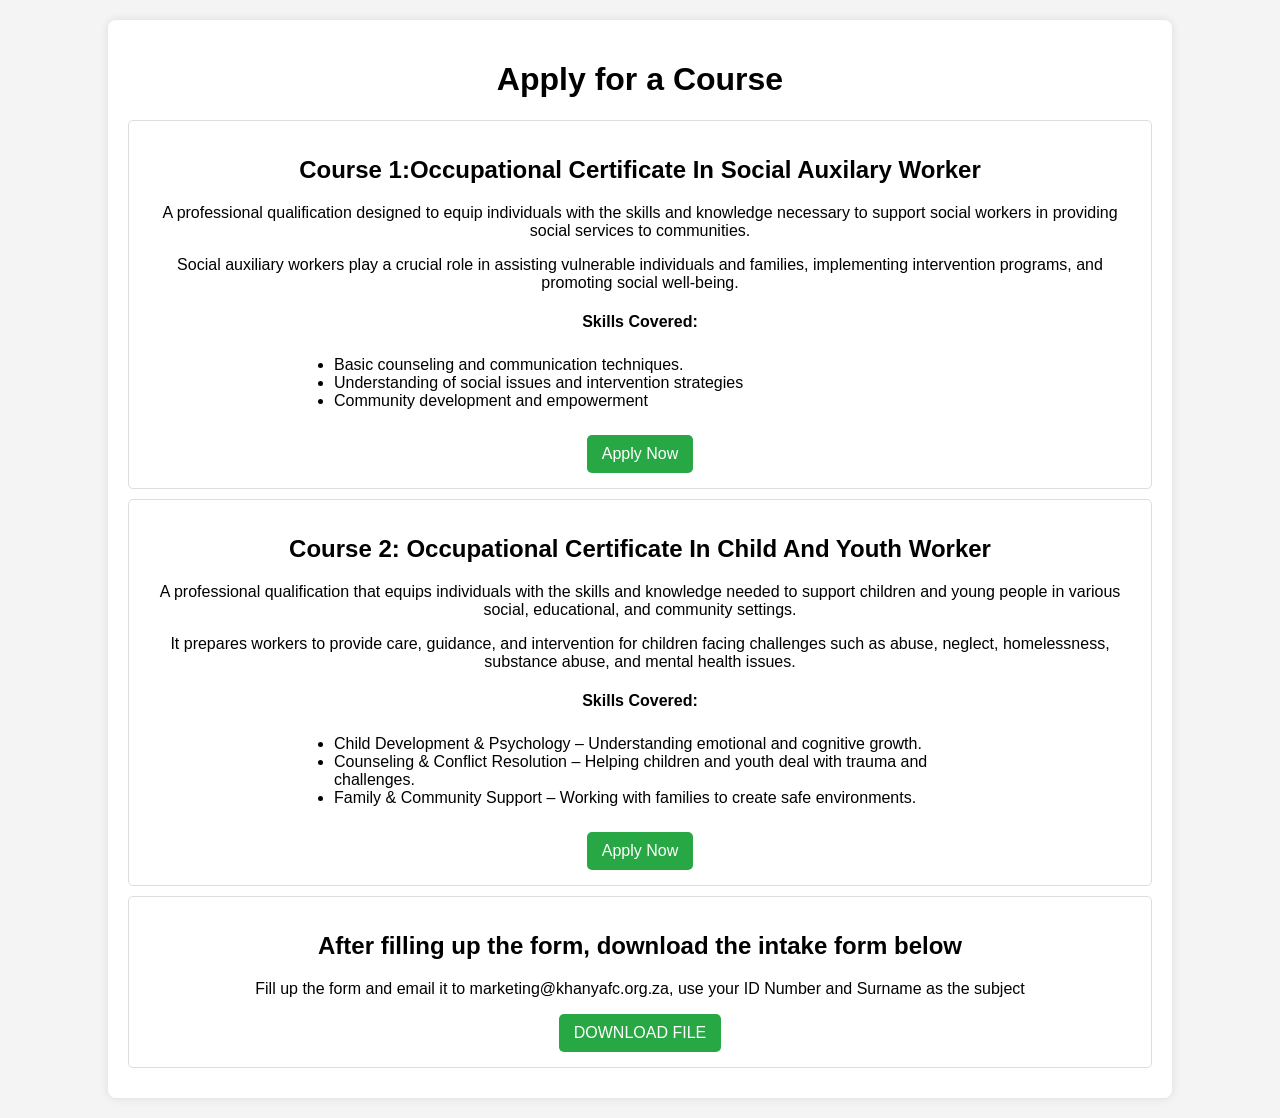
<file: apply.html>
<!DOCTYPE html>
<html lang="en">
<head>
    <meta charset="UTF-8">
    <meta name="viewport" content="width=device-width, initial-scale=1.0">
    <link rel="stylesheet" href="styles.css">
    <title>Apply - Course Enrollment</title>
</head>
<body class="apply">
    <div class="container">
        <h1>Apply for a Course</h1>
        
        <div class="course">
            <h2>Course 1:Occupational Certificate In Social Auxilary Worker</h2>
            <p>A professional qualification designed to equip individuals with the skills and knowledge necessary to support social workers in providing social services to communities.</p>
            <p>Social auxiliary workers play a crucial role in assisting vulnerable individuals and families, implementing intervention programs, and promoting social well-being.</p>
            <h4>Skills Covered:</h4>
            <ul>
                <li>Basic counseling and communication techniques.</li>
                <li>Understanding of social issues and intervention strategies</li>
                <li>Community development and empowerment</li>
            </ul>
            <a href="webform.html" target="_blank" class="apply-btn">Apply Now</a>
        </div>

        <div class="course">
            <h2>Course 2: Occupational Certificate In Child And Youth Worker</h2>
            <p>A professional qualification that equips individuals with the skills and knowledge needed to support children and young people in various social, educational, and community settings.</p>
            <p>It prepares workers to provide care, guidance, and intervention for children facing challenges such as abuse, neglect, homelessness, substance abuse, and mental health issues.</p>
            <h4>Skills Covered:</h4>
            <ul>
                <li>Child Development & Psychology – Understanding emotional and cognitive growth.</li>
                <li>Counseling & Conflict Resolution – Helping children and youth deal with trauma and challenges.</li>
                <li>Family & Community Support – Working with families to create safe environments.</li>
            </ul>
            <a href="webform.html" target="_blank" class="apply-btn">Apply Now</a>
        </div>
        <div class="course">
            <h2>After filling up the form, download the intake form below</h2>
            <p>Fill up the form and email it to marketing@khanyafc.org.za, use your ID Number and Surname as the subject</p>
            <a href="https://drive.google.com/uc?export=download&id=1XACnUMYRSygoTpsXDN4m8M5f6JieS54A" class="apply-btn">
                DOWNLOAD FILE
            </a>
        </div>
    </div>
</body>
</html>
</file>
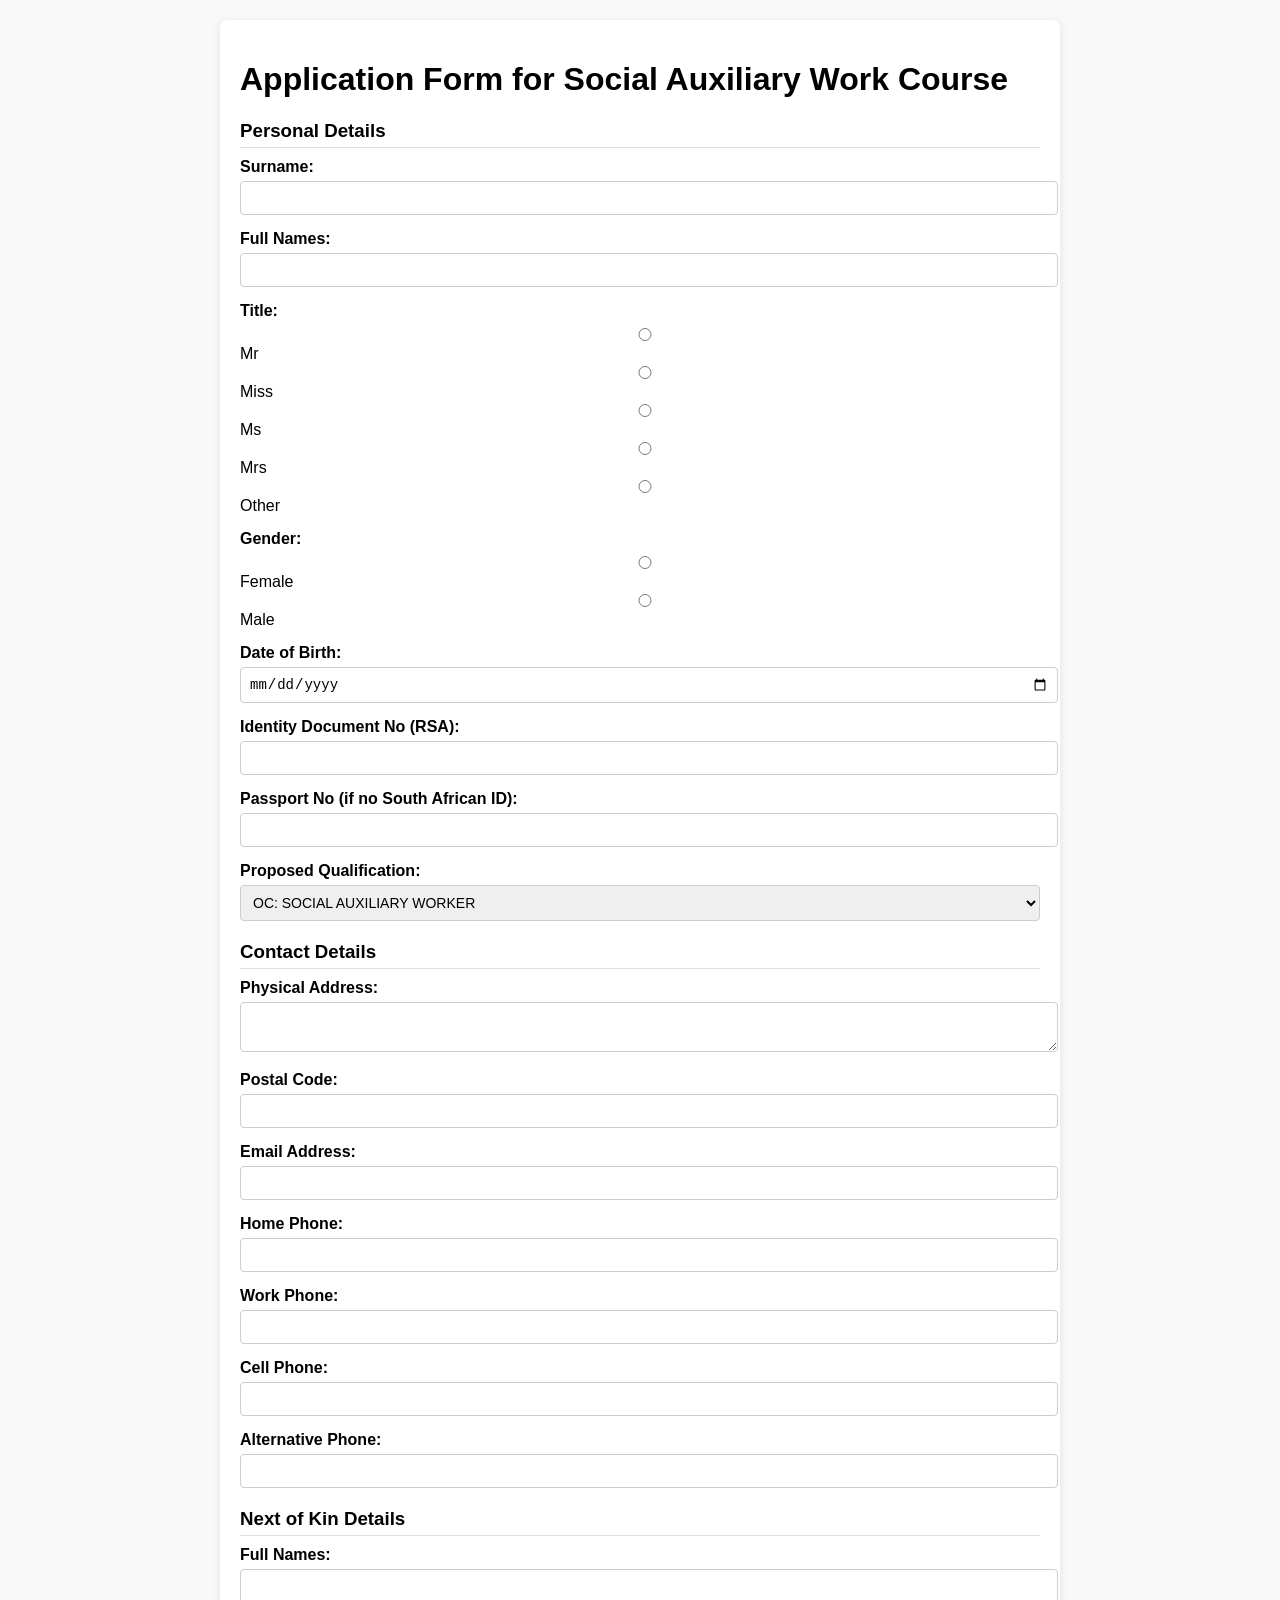
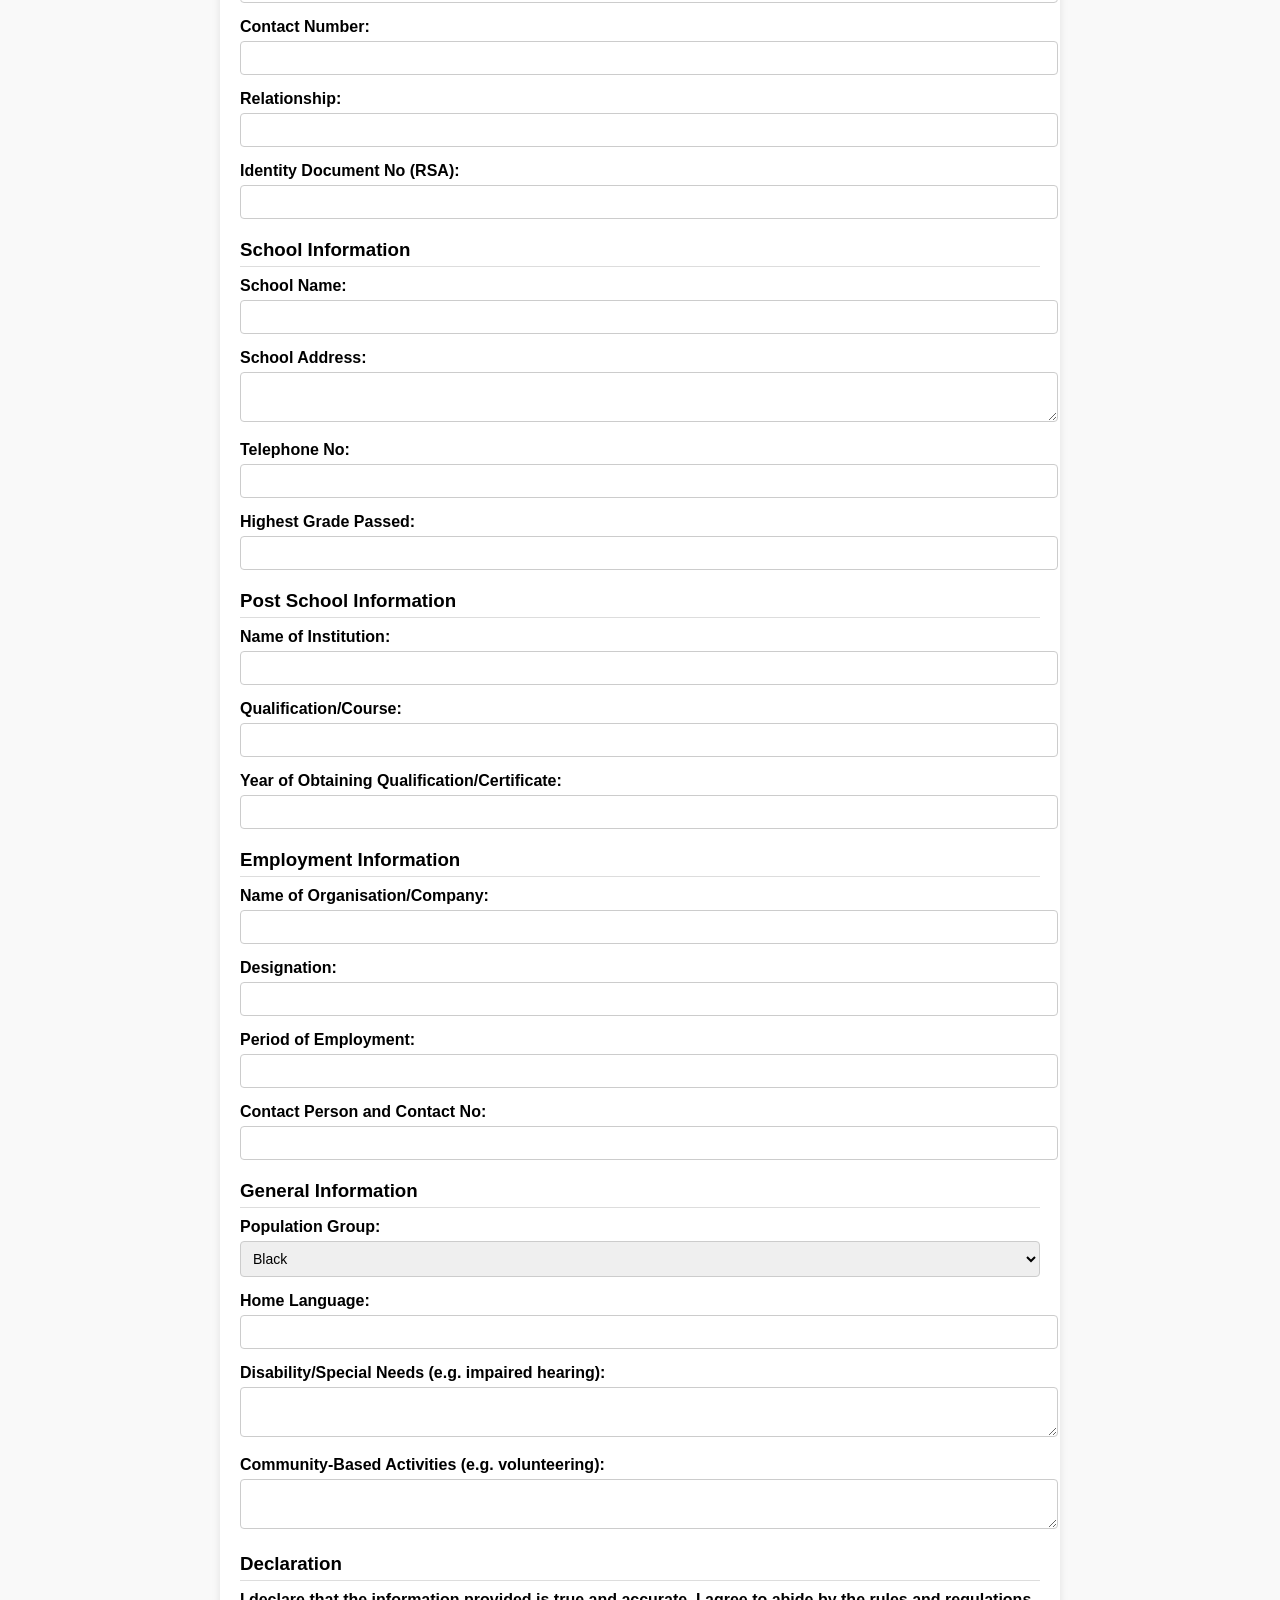
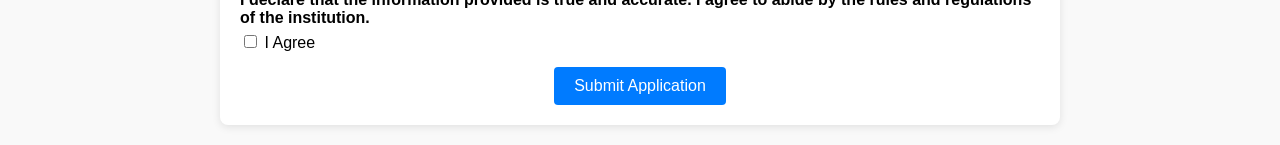
<file: webform.html>
<!DOCTYPE html>
<html lang="en">
<head>
    <meta charset="UTF-8">
    <meta name="viewport" content="width=device-width, initial-scale=1.0">
    <title>Application Form for Social Auxiliary Work Course</title>
    <style>
        body {
            font-family: Arial, sans-serif;
            margin: 20px;
            padding: 0;
            background-color: #f9f9f9;
        }
        .form-container {
            background: #fff;
            padding: 20px;
            border-radius: 8px;
            box-shadow: 0 2px 8px rgba(0, 0, 0, 0.1);
            max-width: 800px;
            margin: auto;
        }
        .form-group {
            margin-bottom: 15px;
        }
        .form-group label {
            display: block;
            margin-bottom: 5px;
            font-weight: bold;
        }
        .form-group input,
        .form-group select,
        .form-group textarea {
            width: 100%;
            padding: 8px;
            border: 1px solid #ccc;
            border-radius: 4px;
            font-size: 14px;
        }
        .form-group input[type="checkbox"] {
            width: auto;
        }
        .form-section {
            margin-top: 20px;
        }
        .form-section h3 {
            margin-bottom: 10px;
            border-bottom: 1px solid #ddd;
            padding-bottom: 5px;
        }
        .button-container {
            text-align: center;
        }
        .button-container button {
            padding: 10px 20px;
            background-color: #007BFF;
            color: #fff;
            border: none;
            border-radius: 4px;
            font-size: 16px;
            cursor: pointer;
        }
        .button-container button:hover {
            background-color: #0056b3;
        }
    </style>
</head>
<body>
    <div class="form-container">
        <h1>Application Form for Social Auxiliary Work Course</h1>
        <form action="https://formspree.io/f/xkgobnyg" method="POST">
            <div class="form-section">
                <h3>Personal Details</h3>
                <div class="form-group">
                    <label for="surname">Surname:</label>
                    <input type="text" id="surname" name="surname">
                </div>
                <div class="form-group">
                    <label for="fullNames">Full Names:</label>
                    <input type="text" id="fullNames" name="fullNames">
                </div>
                <div class="form-group">
                    <label>Title:</label>
                    <input type="radio" name="title" value="Mr"> Mr
                    <input type="radio" name="title" value="Miss"> Miss
                    <input type="radio" name="title" value="Ms"> Ms
                    <input type="radio" name="title" value="Mrs"> Mrs
                    <input type="radio" name="title" value="Other"> Other
                </div>
                <div class="form-group">
                    <label>Gender:</label>
                    <input type="radio" name="gender" value="Female"> Female
                    <input type="radio" name="gender" value="Male"> Male
                </div>
                <div class="form-group">
                    <label for="dob">Date of Birth:</label>
                    <input type="date" id="dob" name="dob">
                </div>
                <div class="form-group">
                    <label for="idNumber">Identity Document No (RSA):</label>
                    <input type="text" id="idNumber" name="idNumber">
                </div>
                <div class="form-group">
                    <label for="passportNo">Passport No (if no South African ID):</label>
                    <input type="text" id="passportNo" name="passportNo">
                </div>
                <div class="form-group">
                    <label for="proposedQualification">Proposed Qualification:</label>
                    <select id="proposedQualification" name="proposedQualification">
                        <option value="social_auxiliary_worker">OC: SOCIAL AUXILIARY WORKER</option>
                        <option value="child_youth_care_worker">OC: CHILD AND YOUTH CARE WORKER</option>
                    </select>
                </div>
            </div>

            <div class="form-section">
                <h3>Contact Details</h3>
                <div class="form-group">
                    <label for="physicalAddress">Physical Address:</label>
                    <textarea id="physicalAddress" name="physicalAddress"></textarea>
                </div>
                <div class="form-group">
                    <label for="postalCode">Postal Code:</label>
                    <input type="text" id="postalCode" name="postalCode">
                </div>
                <div class="form-group">
                    <label for="email">Email Address:</label>
                    <input type="email" id="email" name="email">
                </div>
                <div class="form-group">
                    <label for="homePhone">Home Phone:</label>
                    <input type="text" id="homePhone" name="homePhone">
                </div>
                <div class="form-group">
                    <label for="workPhone">Work Phone:</label>
                    <input type="text" id="workPhone" name="workPhone">
                </div>
                <div class="form-group">
                    <label for="cellPhone">Cell Phone:</label>
                    <input type="text" id="cellPhone" name="cellPhone">
                </div>
                <div class="form-group">
                    <label for="altPhone">Alternative Phone:</label>
                    <input type="text" id="altPhone" name="altPhone">
                </div>
            </div>

            <div class="form-section">
                <h3>Next of Kin Details</h3>
                <div class="form-group">
                    <label for="nextOfKinName">Full Names:</label>
                    <input type="text" id="nextOfKinName" name="nextOfKinName">
                </div>
                <div class="form-group">
                    <label for="nextOfKinContact">Contact Number:</label>
                    <input type="text" id="nextOfKinContact" name="nextOfKinContact">
                </div>
                <div class="form-group">
                    <label for="nextOfKinRelationship">Relationship:</label>
                    <input type="text" id="nextOfKinRelationship" name="nextOfKinRelationship">
                </div>
                <div class="form-group">
                    <label for="nextOfKinID">Identity Document No (RSA):</label>
                    <input type="text" id="nextOfKinID" name="nextOfKinID">
                </div>
            </div>

            <div class="form-section">
                <h3>School Information</h3>
                <div class="form-group">
                    <label for="schoolName">School Name:</label>
                    <input type="text" id="schoolName" name="schoolName">
                </div>
                <div class="form-group">
                    <label for="schoolAddress">School Address:</label>
                    <textarea id="schoolAddress" name="schoolAddress"></textarea>
                </div>
                <div class="form-group">
                    <label for="schoolPhone">Telephone No:</label>
                    <input type="text" id="schoolPhone" name="schoolPhone">
                </div>
                <div class="form-group">
                    <label for="highestGrade">Highest Grade Passed:</label>
                    <input type="text" id="highestGrade" name="highestGrade">
                </div>
            </div>

            <div class="form-section">
                <h3>Post School Information</h3>
                <div class="form-group">
                    <label for="institutionName">Name of Institution:</label>
                    <input type="text" id="institutionName" name="institutionName">
                </div>
                <div class="form-group">
                    <label for="qualification">Qualification/Course:</label>
                    <input type="text" id="qualification" name="qualification">
                </div>
                <div class="form-group">
                    <label for="yearObtained">Year of Obtaining Qualification/Certificate:</label>
                    <input type="text" id="yearObtained" name="yearObtained">
                </div>
            </div>

            <div class="form-section">
                <h3>Employment Information</h3>
                <div class="form-group">
                    <label for="employerName">Name of Organisation/Company:</label>
                    <input type="text" id="employerName" name="employerName">
                </div>
                <div class="form-group">
                    <label for="designation">Designation:</label>
                    <input type="text" id="designation" name="designation">
                </div>
                <div class="form-group">
                    <label for="employmentPeriod">Period of Employment:</label>
                    <input type="text" id="employmentPeriod" name="employmentPeriod">
                </div>
                <div class="form-group">
                    <label for="contactPerson">Contact Person and Contact No:</label>
                    <input type="text" id="contactPerson" name="contactPerson">
                </div>
            </div>

            <div class="form-section">
                <h3>General Information</h3>
                <div class="form-group">
                    <label for="populationGroup">Population Group:</label>
                    <select id="populationGroup" name="populationGroup">
                        <option value="black">Black</option>
                        <option value="colored">Colored</option>
                        <option value="indian">Indian</option>
                        <option value="white">White</option>
                    </select>
                </div>
                <div class="form-group">
                    <label for="homeLanguage">Home Language:</label>
                    <input type="text" id="homeLanguage" name="homeLanguage">
                </div>
                <div class="form-group">
                    <label for="specialNeeds">Disability/Special Needs (e.g. impaired hearing):</label>
                    <textarea id="specialNeeds" name="specialNeeds"></textarea>
                </div>
                <div class="form-group">
                    <label for="volunteering">Community-Based Activities (e.g. volunteering):</label>
                    <textarea id="volunteering" name="volunteering"></textarea>
                </div>
            </div>

            <div class="form-section">
                <h3>Declaration</h3>
                <div class="form-group">
                    <label>
                        I declare that the information provided is true and accurate. I agree to abide by the rules and regulations of the institution.
                    </label>
                    <input type="checkbox" name="declaration" value="agree"> I Agree
                </div>
            </div>

            <div class="button-container">
                <button type="submit">Submit Application</button>
            </div>
        </form>
    </div>
</body>
</html>
</file>
<file: styles.css>
body {
    font-family: Arial, sans-serif;
    margin: 0;
    padding: 0;
    overflow-x: hidden;
}

header {
    background-color: white;
    color: white;
    padding: 20px;
    display: flex;
    align-items: center;
    justify-content: space-between;
}

header .logo {
    position: absolute;
    top: -5px;
    left: 1px;
    width: 163px;
    height: auto;
}
header h1 {
    margin-left: 144px;
    font-size: 29px;
    color: black;
    bottom: 2px;
}
nav ul {
  list-style: none;
  margin: 0;
  padding: 0;
  display: flex;
  align-items: center; /* Align items vertically */
}

nav ul li {
    margin-left: 30px;

}

nav ul li a {
    color: black;
    text-decoration: none;
    top: 30px;
    font-size: 1.2rem;
}

nav ul li a:hover {
    text-decoration:underline;
    color: red;
}

.burger-menu {
    display: none;
    flex-direction: column;
    cursor: pointer;
}

.burger-menu div {
    width: 25px;
    height: 3px;
    background-color: white;
    margin: 4px;
}

main {
  display: flex;
  flex-direction: column;
  align-items: center;
  overflow-x: hidden;
  scroll-behavior: smooth;
}
main h2{
  font-size: 4rem;
}
main p{
  font-size: 1.2rem;
  line-height: 1.8;

}
main section ul li {
  font-size: 1.2rem;
  line-height: 1;
  margin-bottom: 1rem;
}


.section {
    padding: 40px;
    box-sizing: border-box;
    color: white;
    position: relative;
    background-size: contain; /* Fit image without cropping */
    background-position: center;
    background-repeat: no-repeat;
    transition: opacity 0.5s ease-in-out, visibility 0s linear 0.5s;
    width: 100%;
    min-height: 80vh;
    opacity: 0;
    visibility: hidden;
}
.section {
    background-size: cover; /* Ensures the image fully covers the section */
    background-position: center;
    background-repeat: no-repeat;
    min-height: 80vh; /* Adjust height to fit content */
}
#mission, #vision, #values {
    display: none;
    opacity: 0;
}
#about-us .section.active {
    opacity: 1;
    visibility: visible;
    transition: opacity 0.5s ease-in-out;
}
#intro{
    background-image: url('https://github.com/Alpha10-1/khanya/blob/main/DSC01017.JPG?raw=true');
}
#mission {
    background-image: url('https://github.com/Alpha10-1/khanya/blob/main/DSC00021.JPG?raw=true');
}

#vision {
    background-image: url('https://github.com/Alpha10-1/khanya/blob/main/DSC00663.JPG?raw=true');
}

#values {
    background-image: url('https://github.com/Alpha10-1/khanya/blob/main/DSC00660.JPG?raw=true');
}

#about-us {
    display: flex;
    flex-direction: row;
    width: 100vw;
    overflow: hidden;
    position: relative;
}

#services {
    background-color: black;
    color: white;
    text-align: center;
}

#services h2 {
    text-align: center;
    margin-bottom: 20px;
    text-decoration: underline;
}

#about-us .nav-arrows {
    position: absolute;
    top: 50%;
    left: 0;
    width: 100%;
    display: flex;
    justify-content: space-between;
    transform: translateY(-50%);
    pointer-events: none;
}

.nav-arrows .arrow {
    font-size: 50px;
    color: white;
    cursor: pointer;
    pointer-events: auto;
    user-select: none;
}

.left {
    padding-left: 10px;
}

.right {
    padding-right: 10px;
}

.services-container {
    display: flex;
    flex-wrap: wrap;
    justify-content: space-around;
    padding: 20px;
}


.service-tile {
    width: 45%;
    margin: 10px;
    padding: 15px;
    box-sizing: border-box;
    color: white;
    transition: transform 0.3s ease, background-color 0.3s ease, color 0.3s ease;
}
.service-tile ul li {
  font-size: 1.2rem;
  line-height: 1;
  list-style: none;
  text-align: left;
}
.service-tile h3{
  padding: 0;
  margin: 5px;
  text-decoration: underline;
}

.service-tile:nth-child(1) {
    background-color: #1a1a1a;
}

.service-tile:nth-child(2) {
    background-color: #333333;
}

.service-tile:nth-child(3) {
    background-color: #4d4d4d;
}

.service-tile:nth-child(4) {
    background-color: #666666;
}

.service-tile:hover {
    transform: scale(1.05);
    background-color: #DB0000;
    color: white;
}

#our-staff {
    width: 100%;
    background-color: black;
    text-align: center;
    padding: 25px 10px;
    border-top: 5px solid grey;
}

#our-staff h2 {
    color: white;
    text-align: center;
    margin-bottom: 20px;
    text-decoration: underline;
}


.staff-container {
    display: flex;
    flex-wrap: wrap;
    justify-content: space-between;
}
.staff-member {
    width: 250px;
    margin: 10px;
    padding: 20px;
    color: white;
    line-height: 0.75;
    border: 1px solid #ddd;
    border-radius: 8px;
    transition: transform 0.3s ease, background-color 0.3s ease;
}
.staff-member:nth-child(1){
    background-color: #999999;
    color:#black;
}
.staff-member:nth-child(2){
    background-color: #B2B2B2;
    color:#4d4d4d;
}
.staff-member:nth-child(3){
    background-color: #CCCCCC;
    color: #333333;
}
.staff-member:nth-child(4){
    background-color: #E5E5E5;
    color: #1a1a1a;
}
.staff-member:nth-child(5){
    background-color: #EFEFEF;
    color: black;
}
.staff-member img {
  width: 150px;
  height: 150px;
  object-fit: cover;
  border-radius: 50%;
  margin-bottom: 15px;
}
.staff-member img:hover{
    transform: scale(1.5);
    z-index: 1;
}
.staff-member blockquote{
  line-height: normal;
}
.staff-member p{
  line-height: 20.8px;
}

.staff-member:hover {
    transform: scale(1.05);
    background-color: #DB0000;
    color: white;
}

#contact {
    background-color: black;
    color: white;
    padding: 40px;
    box-sizing: border-box;
    text-align: center;
    width: 100%;
}

#contact h2 {
    margin-bottom: 20px;
}

.contact-info {
    display: flex;
    flex-direction: column;
    align-items: center;

}

.social-media a {
    margin: 0 10px;
    font-size: 50px;
    padding: 60px;
    padding-bottom: 0;
    color: red;
    transition: color 0.3s ease;
}
.social-media a p{
  font-size: 25px;
}
.social-media a:hover {
    color: purple;;
}

.contact-form {
    margin-top: 20px;
    width: 100%;
    max-width: 800px;
}

.contact-form form {
    display: flex;
    flex-direction: column;
}

.contact-form label {
    margin: 10px 0 5px;
}

.contact-form input, .contact-form textarea {
    padding: 10px;
    margin-bottom: 10px;
    border: 1px solid #333;
    background-color: #222;
    color: white;
    border-radius: 5px;
}

.contact-form input::placeholder, .contact-form textarea::placeholder {
    color: #888;
}

.contact-form button {
    padding: 10px;
    background-color: #4CAF50;
    color: white;
    border: none;
    border-radius: 5px;
    cursor: pointer;
}

.contact-form button:hover {
    background-color: #45a049;
}

/* Media query for smartphones and tablets */
@media (max-width: 768px) {
    .contact-info {
        flex-direction: column;
        align-items: center;
    }

    .social-media a {
        font-size: 20px;
        padding: 30px;
    }
}
.apply {
            font-family: Arial, sans-serif;
            margin: 0;
            padding: 0;
            background-color: #f4f4f4;
            text-align: center;
        }
.container {
    width: 80%;
    margin: 20px auto;
    background: white;
    padding: 20px;
    border-radius: 8px;
    box-shadow: 0px 0px 10px rgba(0, 0, 0, 0.1);
}
.course {
    border: 1px solid #ddd;
    padding: 15px;
    margin: 10px 0;
    border-radius: 5px;
}
.apply-btn {
    display: inline-block;
    padding: 10px 15px;
    background: #28a745;
    color: white;
    text-decoration: none;
    border-radius: 5px;
}
.apply-btn:hover {
    background: #218838;
}
.course ul{
    list-style-type: disc;
    list-style-position: outside;
    padding-left: 40px;
    margin: 25px 150px;
}
.course ul li{
    text-align: left;     
}
@media screen and (max-width: 768px) {
    .container {
        width: 90%;
        padding: 15px;
    }

    h1 {
        font-size: 1.8em;
    }

    .course {
        padding: 10px;
    }

    .course h2 {
        font-size: 1.5em;
    }

    .course p {
        font-size: 1em;
    }

    .course ul {
        margin: 15px 20px;
        padding-left: 20px;
    }

    .course ul li {
        font-size: 1em;
    }

    .apply-btn {
        padding: 8px 12px;
        font-size: 1em;
    }
}

@media screen and (max-width: 480px) {
    .container {
        width: 95%;
        padding: 10px;
    }

    h1 {
        font-size: 1.5em;
    }

    .course h2 {
        font-size: 1.2em;
    }

    .course p {
        font-size: 0.9em;
    }

    .course ul {
        margin: 10px 15px;
        padding-left: 15px;
    }

    .course ul li {
        font-size: 0.9em;
    }

    .apply-btn {
        padding: 6px 10px;
        font-size: 0.9em;
    }
}
/* Media query for smartphones and tablets */
@media (max-width: 768px) {
    nav ul {
        display: none;
        flex-direction: column;
        background-color: #4CAF50;
        position: absolute;
        top: 60px;
        right: 20px;
        width: 150px;
        border-radius: 5px;
    }

    nav ul.show {
        display: flex;
    }

    .burger-menu {
        display: flex;
    }

    header h1 {
        flex: 1;
        text-align: left;
    }

    nav {
        flex: 1;
        justify-content: flex-end;
    }

    .service-tile {
        width: 90%;
    }

    .staff-member {
        width: 90%;
    }
}
body {
    font-family: Arial, sans-serif;
    margin: 0;
    padding: 0;
    overflow-x: hidden;
}

/* Responsive Design */
@media screen and (max-width: 768px) {
    header {
        flex-direction: column;
        align-items: center;
        text-align: center;
        padding: 15px;
    }

    header .logo {
        width: 120px; /* Adjust logo size */
        height: auto;
        position: static;
        margin-bottom: 10px;
    }

    header h1 {
        font-size: 24px;
        margin-left: 0;
    }

    nav ul {
        flex-direction: column;
        text-align: center;
        padding: 0;
    }

    nav ul li {
        display: block;
        margin: 10px 0;
    }

    .container {
        width: 90%;
        padding: 10px;
    }

    h1, h2, h3 {
        font-size: 1.5em;
    }

    p {
        font-size: 1em;
    }

    .content {
        padding: 15px;
        text-align: center;
    }

    .content img {
        max-width: 100%;
        height: auto;
        display: block;
        margin: 10px auto;
    }

    .button {
        padding: 8px 12px;
        font-size: 1em;
    }
}

@media screen and (max-width: 480px) {
    header {
        padding: 10px;
    }

    header .logo {
        width: 100px;
    }

    header h1 {
        font-size: 20px;
    }

    .container {
        width: 95%;
        padding: 5px;
    }

    h1, h2, h3 {
        font-size: 1.3em;
    }

    p {
        font-size: 0.9em;
    }

    .content img {
        width: 90%;
        max-width: 300px;
    }

    .button {
        padding: 6px 10px;
        font-size: 0.9em;
    }
}

@media screen and (max-width: 1024px) {
    .service-tile {
        width: 48%; /* Adjusting to fit two tiles side-by-side */
    }
}

/* For screens between 768px - 900px (Smaller tablets) */
@media screen and (max-width: 900px) {
    .service-tile {
        width: 47%; /* Keeps at least 2 tiles per row */
    }
}

/* For mobile screens */
@media screen and (max-width: 768px) {
    #about-us h2{
        font-size: 1.8em;
    }
    #about-us p{
        font-size: 1em;
    }
    #about-us #vision h2{
        font-size: 2em;
    }
    #about-us #vision p{
        font-size: 1.2em;
    }
    .services-container {
        justify-content: space-between;
    }

    .service-tile {
        width: 90%; /* Stacks in smaller screens but maintains readability */
    }

    #services h2 {
        font-size: 1.8em;
    }

    .service-tile h3 {
        font-size: 1.4em;
    }

    .service-tile ul li {
        font-size: 1rem;
    }
}

/* For very small screens (phones) */
@media screen and (max-width: 480px) {
    #about-us h2{
        font-size: 1.5em;
    }
    #about-us p{
        font-size: 0.9em;
    }
    #about-us #vision h2{
        font-size: 1.7em;
    }
    #about-us #vision p{
        font-size: 1.1em;
    }
    .service-tile {
        width: 100%; /* Full width on very small devices */
    }

    #services h2 {
        font-size: 1.5em;
    }

    .service-tile h3 {
        font-size: 1.2em;
    }

    .service-tile ul li {
        font-size: 0.9rem;
    }
}
/* Responsive Design */
@media screen and (max-width: 1024px) {
    #about-us h2{
        font-size: 1.8em;
    }
    #about-us p{
        font-size: 1em;
    }
    #about-us #vision h2{
        font-size: 2em;
    }
    #about-us #vision p{
        font-size: 1.2em;
    }
    .staff-container {
        justify-content: center;
    }

    .staff-member {
        width: 200px; /* Reduce width slightly for better fit */
    }

    #our-staff h2 {
        font-size: 1.8em;
    }

    .staff-member h3 {
        font-size: 1.4em;
    }

    .staff-member p, .staff-member blockquote {
        font-size: 1em;
    }
}

/* For screens between 768px - 900px (Tablets) */
@media screen and (max-width: 900px) {
    .staff-member {
        width: 45%; /* Keeps at least 2 staff cards inline */
        padding: 15px;
    }

    .staff-container {
        gap: 15px;
    }
}

/* For mobile screens */
@media screen and (max-width: 768px) {
    #about-us h2{
        font-size: 1.6em;
    }
    #about-us p{
        font-size: 0.95em;
    }
    #about-us #vision h2{
        font-size: 1.8em;
    }
    #about-us #vision p{
        font-size: 1.15em;
    }
    .staff-container {
        flex-direction: column;
        align-items: center;
    }

    .staff-member {
        width: 80%; /* Ensures they stack but remain readable */
    }

    #our-staff h2 {
        font-size: 1.6em;
    }

    .staff-member h3 {
        font-size: 1.3em;
    }

    .staff-member p, .staff-member blockquote {
        font-size: 0.95em;
    }
}

/* For very small screens (phones) */
@media screen and (max-width: 480px) {
    #about-us h2{
        font-size: 1.4em;
    }
    #about-us p{
        font-size: 0.9em;
    }
    #about-us #vision h2{
        font-size: 1.6em;
    }
    #about-us #vision p{
        font-size: 1.1em;
    }
    .staff-member {
        width: 75%; /* Full width for small screens */
        padding: 10px;
    }

    #our-staff h2 {
        font-size: 1.4em;
    }

    .staff-member h3 {
        font-size: 1.2em;
    }

    .staff-member p, .staff-member blockquote {
        font-size: 0.9em;
    }
}
/* Adjust layout for tablets */
@media screen and (max-width: 1024px) {
    .social-media {
        display: flex;
        flex-wrap: nowrap;
        justify-content: center;
        gap: 10px;
    }

    .social-media a {
        font-size: 30px;
        padding: 20px; /* Reduce padding */
    }

    .contact-form {
        width: 100%;
        max-width: 400px;
    }

    .contact-form input, .contact-form textarea {
        font-size: 0.9em;
        padding: 8px;
    }

    .contact-form button {
        font-size: 0.9em;
        padding: 8px;
    }
}
@media (max-width: 479px) {
    #intro {
        height: 150px;; /* Adjust as needed */
        padding: 20px; /* Reduce padding */
    }
    .section{
        height: 40%;
    }
    #about-us{
        height: 50%;
    }
}
@media (max-width: 767px) {
    .section{
        height: 40%;
    }
    #about-us{
        height: 50%;
    }
}
@media (max-width: 1023px) {
    .section{
        height: 40%;
    }
    #about-us{
        height: 50%;
    }
}
</file>
